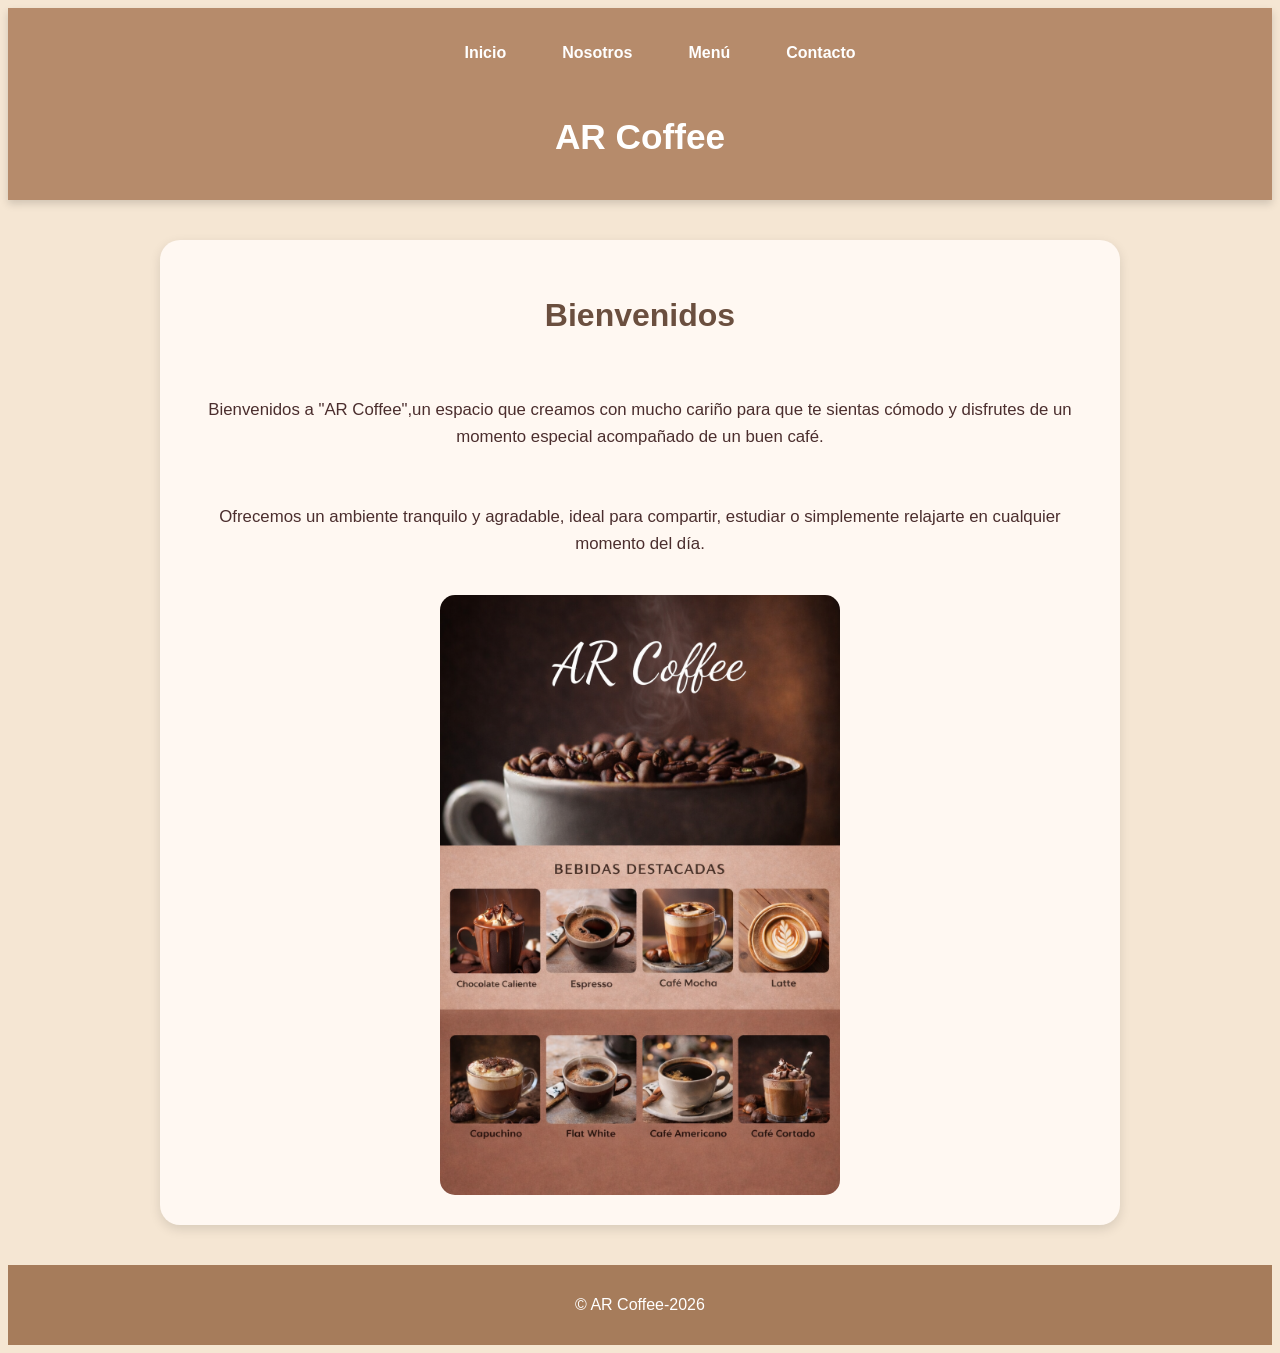
<file: index.html>
<!DOCTYPE html>
<html lang="en">
<head>
    <meta charset="UTF-8">
    <meta name="viewport" content="width=device-width, initial-scale=1.0">
    <title>"AR Coffee"</title>
    <link rel="stylesheet" href="assets/css/inicio.css">
</head>
<body>
    <header>
  <nav>
    <ul class="menu-nav">
      <li><a href="index.html">Inicio</a></li>
      <li><a href="nosotros.html">Nosotros</a></li>
      <li><a href="menu.html">Menú</a></li>
      <li><a href="contacto.html">Contacto</a></li>
    </ul>
  </nav>
             <h1>AR Coffee</h1>
</header>
     <main>
        <section> 
            <h2>Bienvenidos</h2>
            <p>
               Bienvenidos a "AR Coffee",un espacio que creamos con mucho cariño para 
               que te sientas cómodo y disfrutes de un momento especial acompañado de un buen café.
            </p>

            <p>
                Ofrecemos un ambiente tranquilo y agradable, ideal para compartir, estudiar o simplemente relajarte en cualquier momento del día.
            </p>
                <img src="img/Imagen.inicio1..png" alt="Café" class="ImagenPrincipal">
        </section>
   </main>
   <footer>
    <p>© AR Coffee-2026</p>
   </footer>
</body>
</html>
</file>
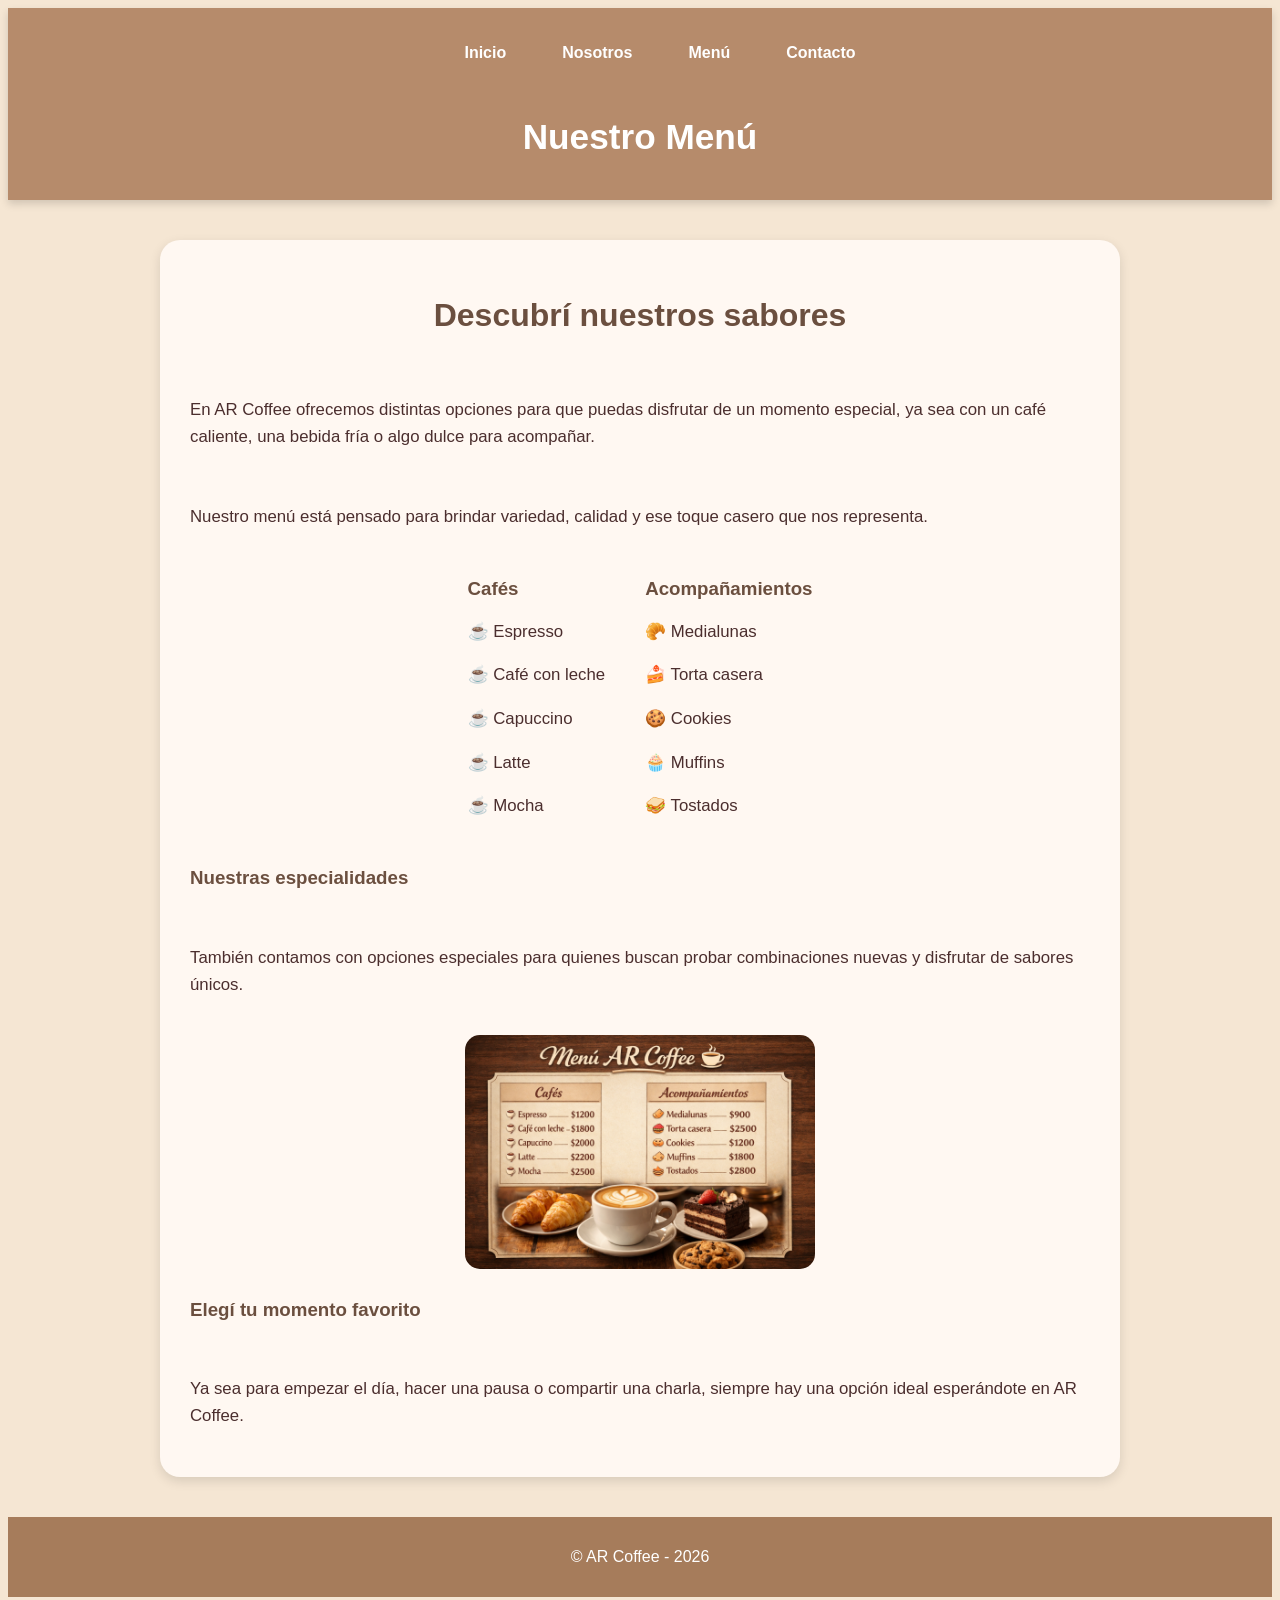
<file: menu.html>
<!DOCTYPE html>
<html lang="es">
<head>
    <meta charset="UTF-8">
    <meta name="viewport" content="width=device-width, initial-scale=1.0">
    <title>AR Coffee</title>
    <link rel="stylesheet" href="assets/css/menu.css">
</head>
<body>

    <!-- Header: contiene el menú de navegación y el título principal -->
    <header>
        <nav>
            <ul class="menu-nav">
                <li><a href="index.html">Inicio</a></li>
                <li><a href="nosotros.html">Nosotros</a></li>
                <li><a href="menu.html">Menú</a></li>
                <li><a href="contacto.html">Contacto</a></li>
            </ul>
        </nav>

        <h1>Nuestro Menú</h1>
    </header>

    <!-- Main: contiene el contenido principal de la página -->
    <main>
        <!-- Sección principal del menú -->
        <section>
            <h2>Descubrí nuestros sabores</h2>

            <p>
                En AR Coffee ofrecemos distintas opciones para que puedas disfrutar
                de un momento especial, ya sea con un café caliente, una bebida fría
                o algo dulce para acompañar.
            </p>

            <p>
                Nuestro menú está pensado para brindar variedad, calidad y ese toque
                casero que nos representa.
            </p>

            <!-- Contenedor de opciones del menú -->
            <div class="contenedor-menu">
                <!-- Primera columna del menú -->
                <div>
                    <h3>Cafés</h3>
                    <p>☕ Espresso</p>
                    <p>☕ Café con leche</p>
                    <p>☕ Capuccino</p>
                    <p>☕ Latte</p>
                    <p>☕ Mocha</p>
                </div>

                <!-- Segunda columna del menú -->
                <div>
                    <h3>Acompañamientos</h3>
                    <p>🥐 Medialunas</p>
                    <p>🍰 Torta casera</p>
                    <p>🍪 Cookies</p>
                    <p>🧁 Muffins</p>
                    <p>🥪 Tostados</p>
                </div>
            </div>

            <h3>Nuestras especialidades</h3>
            <p>
                También contamos con opciones especiales para quienes buscan probar
                combinaciones nuevas y disfrutar de sabores únicos.
            </p>

            <!-- Imagen representativa del menú -->
            <img src="img/imagen.menu.png" alt="ImagenMenú">

            <h3>Elegí tu momento favorito</h3>
            <p>
                Ya sea para empezar el día, hacer una pausa o compartir una charla,
                siempre hay una opción ideal esperándote en AR Coffee.
            </p>
        </section>
    </main>

    <!-- Footer: pie de página -->
    <footer>
        <p>© AR Coffee - 2026</p>
    </footer>

</body>
</html>
</file>
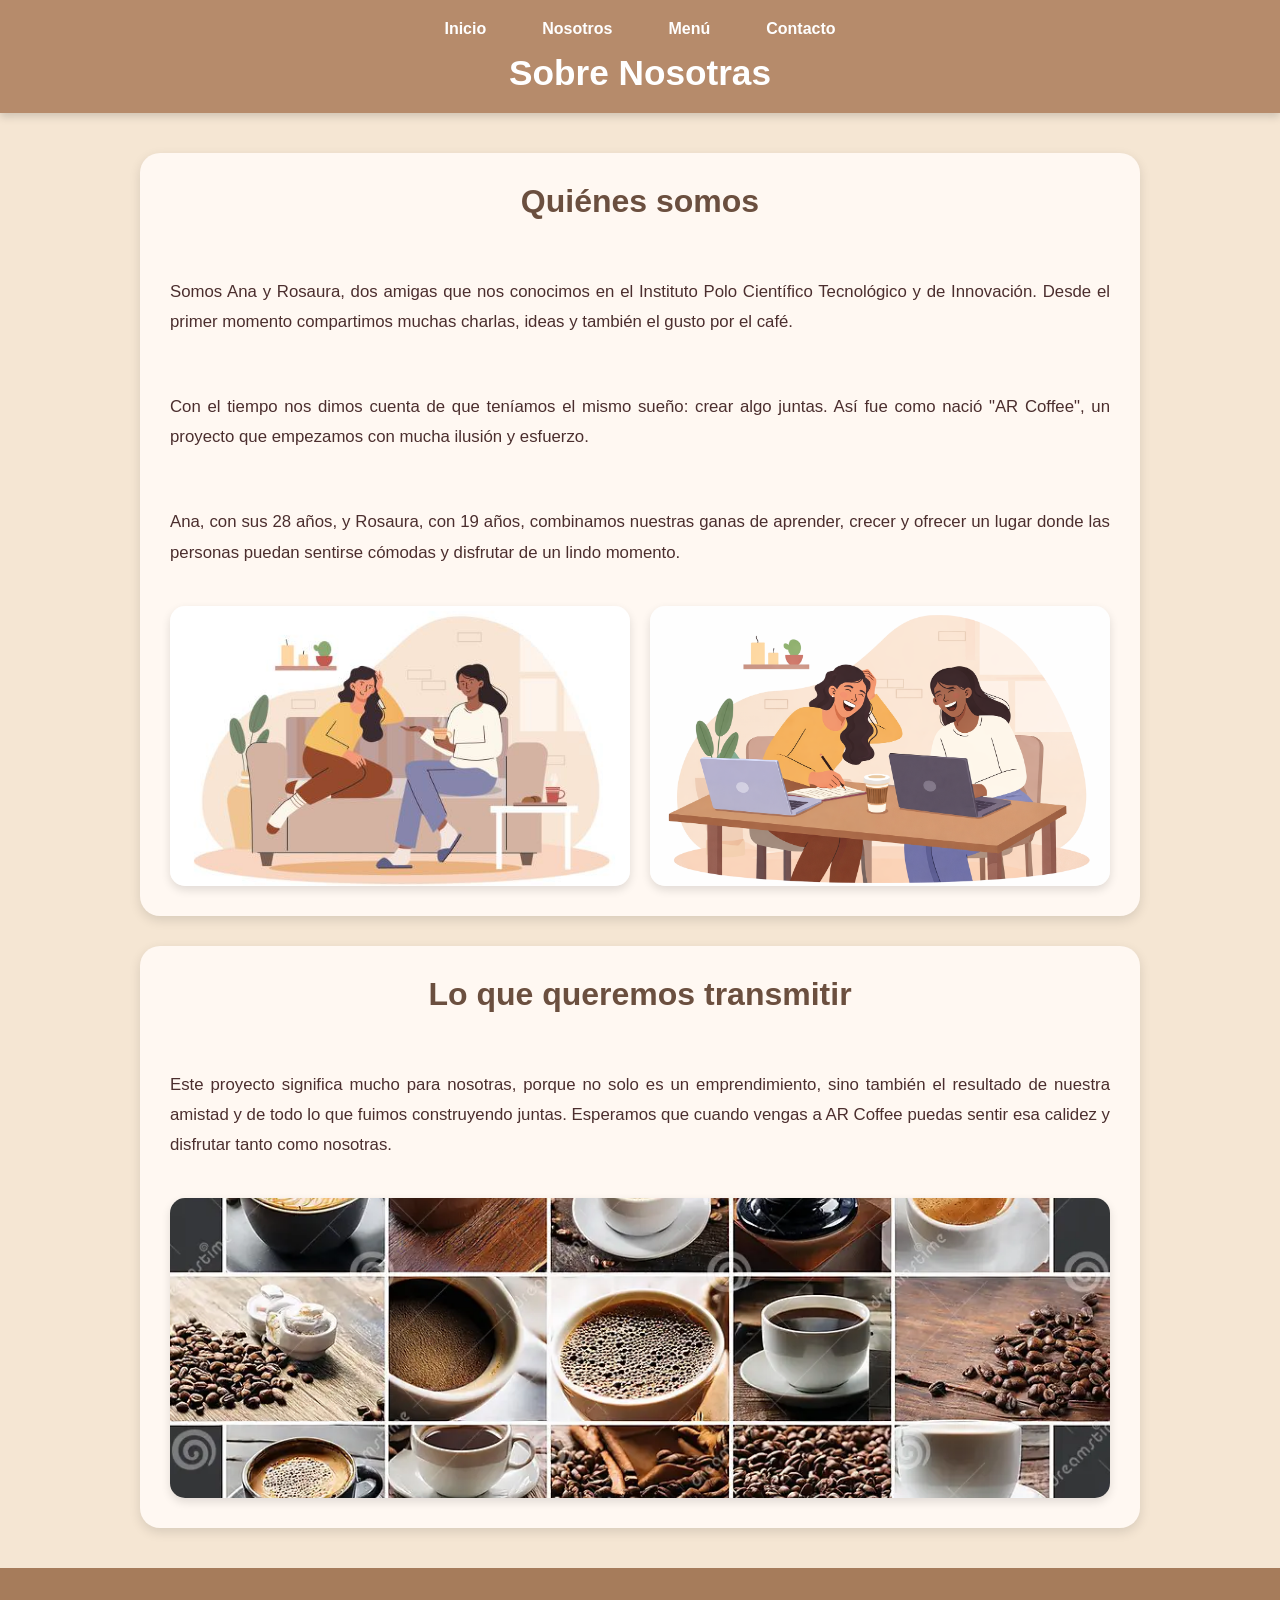
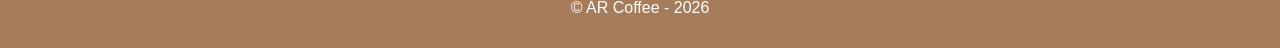
<file: nosotros.html>
<!DOCTYPE html>
<html lang="es">
<head>
    <meta charset="UTF-8">
    <meta name="viewport" content="width=device-width, initial-scale=1.0">
    <title>AR Coffee</title>
    <link rel="stylesheet" href="assets/css/nosotros.css">
</head>
<body>
    <header>
        <nav>
            <ul class="menu-nav">
                <li><a href="index.html">Inicio</a></li>
                <li><a href="nosotros.html">Nosotros</a></li>
                <li><a href="menu.html">Menú</a></li>
                <li><a href="contacto.html">Contacto</a></li>
            </ul>
        </nav>
        <h1>Sobre Nosotras</h1>
    </header>

    <main>
        <section>
            <h2>Quiénes somos</h2>

            <p>
                Somos Ana y Rosaura, dos amigas que nos conocimos en el Instituto Polo Científico Tecnológico y de Innovación.
                Desde el primer momento compartimos muchas charlas, ideas y también el gusto por el café.
            </p>

            <p>
                Con el tiempo nos dimos cuenta de que teníamos el mismo sueño: crear algo juntas.
                Así fue como nació "AR Coffee", un proyecto que empezamos con mucha ilusión y esfuerzo.
            </p>

            <p>
                Ana, con sus 28 años, y Rosaura, con 19 años, combinamos nuestras ganas de aprender, crecer
                y ofrecer un lugar donde las personas puedan sentirse cómodas y disfrutar de un lindo momento.
            </p>

            <img src="img/imagen.nosotras...jpg" alt="Nosotras">
            <img src="img/imagen.nosotras2.png" alt="Nosotras trabajando juntas">
        </section>

        <section>
            <h2>Lo que queremos transmitir</h2>

            <p>
                Este proyecto significa mucho para nosotras, porque no solo es un emprendimiento,
                sino también el resultado de nuestra amistad y de todo lo que fuimos construyendo juntas.
                Esperamos que cuando vengas a AR Coffee puedas sentir esa calidez y disfrutar tanto como nosotras.
            </p>

            <img src="img/imagen.cafes.webp" alt="Cafés de AR Coffee">
        </section>
    </main>

    <footer>
        <p>© AR Coffee - 2026</p>
    </footer>
</body>
</html>
</file>
<file: assets/css/inicio.css>
/* Estilos geral del cuerpo de la página web:
    colores base, tipografía
 y estructura principal de la página */

body {
    font-family: Arial, sans-serif;
    background-color: #f5e6d3;
     color: #4b2e2e;

    /* Utilizamos flex para organizar header, main y footer en columna */
    display: flex;
    flex-direction: column;
    min-height: 100vh;
}

/* header contiene el menú de la navegacion y el título principal */
header {
    background-color: #b68b6b;
    padding: 20px;

    /* centramos contenido verticalmente*/
    display: flex;
    flex-direction: column;
    align-items: center;
    gap: 15px;

    /* sombra para darle profundidad */
    box-shadow: 0 4px 8px rgba(0,0,0,0.15);
}

/* Estilo del título principal */
header h1 {
    color: white;
    font-size: 2.2rem;
}

/* Organizamos el menú de navegación*/
.menu-nav {
    list-style: none; /* sacamos los puntitos */
    display: flex;
    gap: 20px;
    flex-wrap: wrap;
    justify-content: center;
}

/*Diseño de los enlaces */
.menu-nav li a {
    text-decoration: none;
    color: white;
    font-weight: bold;
    padding: 10px 18px;
    border-radius: 20px;
    transition: 0.3s; 
}

/* Efecto al pasar el mouse */
.menu-nav li a:hover {
    background-color: #e6ccb2; /* cambia color */
    color: #4b2e2e;
    transform: scale(1.05); 
}

/* Main el contenido*/
main {
    flex: 1; /* ocupa todo el espacio disponible */
    display: flex;
    justify-content: center;
    align-items: center;
    padding: 40px 20px;
}

/*Sección principal:contenido de la Bienvenida */
section {
    background-color: #fff8f2;;
    width: 90%;
    max-width: 900px;
    padding: 30px;
    border-radius: 20px;

    /* Usamos flexblox para ordenar contenido en columna*/
    display: flex;
    flex-direction: column;
    align-items: center;
    text-align: center;
    gap: 20px;

    box-shadow: 0 4px 12px rgba(0,0,0,0.12);
}

/* Título de la Bienvenida */
section h2 {
    font-size: 2rem;
    color: #6b4f3f;
}

/* Texto de los párrafos */
section p {
    font-size: 1.05rem;
    line-height: 1.6;
}

/* Imagen principal del sitio: ajustamos tamaño y agregamos efectos */
.ImagenPrincipal {
    width: 100%;
    max-width: 400px;
    border-radius: 15px;
    transition: 0.3s;
}

/* Agregamos efectos hover en la imagen, para cuando pasa el mouse */
.ImagenPrincipal:hover {
    transform: scale(1.03);
}

/*Footer (pie de página)*/
footer {
    background-color:#a67c5b;;
    color: white;
    text-align: center;
    padding: 15px;
}
</file>
<file: assets/css/menu.css>
body {
    font-family: Arial, sans-serif;
    background-color: #f5e6d3;
    color: #4b2e2e;


    /* Utilizamos flex para organizar header, main y footer en columna */
    display: flex;
    flex-direction: column;
    min-height: 100vh;
}

/* header contiene el menú de la navegacion y el título principal */
header {
    background-color: #b68b6b;
    padding: 20px;

    /* centramos contenido verticalmente*/
    display: flex;
    flex-direction: column;
    align-items: center;
    gap: 15px;

    /* sombra para darle profundidad */
    box-shadow: 0 4px 8px rgba(0,0,0,0.15);
}

/* Estilo del título principal */
header h1 {
    color: white;
    font-size: 2.2rem;
}

/* Organizamos el menú de navegación*/
.menu-nav {
    list-style: none; /* sacamos los puntitos */
    display: flex;
    gap: 20px;
    flex-wrap: wrap;
    justify-content: center;
}

/*Diseño de los enlaces */
.menu-nav li a {
    text-decoration: none;
    color: white;
    font-weight: bold;
    padding: 10px 18px;
    border-radius: 20px;
    transition: 0.3s; 
}

/* Efecto al pasar el mouse */
.menu-nav li a:hover {
    background-color: #e6ccb2; /* cambia color */
    color: #4b2e2e;
    transform: scale(1.05); 
}

/* Main el contenido*/
main {
    flex: 1; /* ocupa todo el espacio disponible */
    display: flex;
    justify-content: center;
    align-items: center;
    padding: 40px 20px;
}

/* Sección principal */
section {
    background-color: #fff8f2;
    width: 90%;
    max-width: 900px;
    padding: 30px;
    border-radius: 20px;

    /* usamos flex para ordenar todo en columna */
    display: flex;
    flex-direction: column;
    gap: 20px;

    box-shadow: 0 4px 12px rgba(0,0,0,0.12);
}

.contenedor-menu{
    display: flex; 
    flex-direction: row;
    justify-content: center;
    gap: 40px
}
section h2 {
    text-align: center;
    font-size: 2rem;
    color: #6b4f3f;
}

/* Subtítulos como contacto, email, ubicación, horario */
section h3 {
    color: #6b4f3f;
    margin-top: 10px;
}

/* Texto de los párrafos */
section p {
    font-size: 1.05rem;
    line-height: 1.6;
}

/* Imagen dentro de contacto */
section img {
    width: 100%;
    max-width: 350px;
    border-radius: 15px;
    align-self: center;
    transition: 0.3s;
}

/* Efecto al pasar el mouse en la imagen */
section img:hover {
    transform: scale(1.03);
}

/* Mapa */
section iframe {
    width: 100%;
    height: 300px;
    border-radius: 15px;
    border: none;
}

/* Footer (pie de página)*/
footer {
    background-color:#a67c5b;
    color: white;
    text-align: center;
    padding: 15px;
}
</file>
<file: assets/css/nosotros.css>
/* Estilos generales del cuerpo de la página web:
   colores base, tipografía
   y estructura principal de la página */

body {
    font-family: Arial, sans-serif;
    background-color: #f5e6d3;
    color: #4b2e2e;
    margin: 0;

    /* Utilizamos flex para organizar header, main y footer en columna */
    display: flex;
    flex-direction: column;
    min-height: 100vh;
}

/* Header contiene el menú de navegación y el título principal */
header {
    background-color: #b68b6b;
    padding: 20px;

    /* centramos contenido verticalmente */
    display: flex;
    flex-direction: column;
    align-items: center;
    gap: 15px;

    /* sombra para darle profundidad */
    box-shadow: 0 4px 8px rgba(0, 0, 0, 0.15);
}

/* Estilo del título principal */
header h1 {
    color: white;
    font-size: 2.2rem;
    margin: 0;
}

/* Organizamos el menú de navegación */
.menu-nav {
    list-style: none; /* sacamos los puntitos */
    display: flex;
    gap: 20px;
    flex-wrap: wrap;
    justify-content: center;
    padding: 0;
    margin: 0;
}

/* Diseño de los enlaces */
.menu-nav li a {
    text-decoration: none;
    color: white;
    font-weight: bold;
    padding: 10px 18px;
    border-radius: 20px;
    transition: 0.3s;
}

/* Efecto al pasar el mouse */
.menu-nav li a:hover {
    background-color: #e6ccb2; /* cambia color */
    color: #4b2e2e;
    transform: scale(1.05);
}

/* Main: contiene todas las secciones de la página */
main {
    flex: 1;
    width: 100%;
    padding: 40px 20px;
    box-sizing: border-box;

    /* ordenamos las secciones en columna */
    display: flex;
    flex-direction: column;
    align-items: center;
    gap: 30px;
}

/* Secciones principales del contenido */
section {
    background-color: #fff8f2;
    width: 90%;
    max-width: 1000px;
    padding: 30px;
    border-radius: 20px;
    box-shadow: 0 4px 12px rgba(0, 0, 0, 0.12);
    box-sizing: border-box;
}

/* Títulos de cada sección */
section h2 {
    font-size: 2rem;
    color: #6b4f3f;
    text-align: center;
    margin-top: 0;
    margin-bottom: 20px;
}

/* Texto de los párrafos:
   no queda completamente centrado para que se vea más prolijo */
section p {
    font-size: 1.05rem;
    line-height: 1.8;
    text-align: justify;
    margin-bottom: 18px;
}

/* Imágenes generales dentro de las secciones */
section img {
    border-radius: 15px;
    box-shadow: 0 4px 10px rgba(0, 0, 0, 0.12);
    transition: 0.3s;
    object-fit: cover;
}

/* Efecto al pasar el mouse en las imágenes */
section img:hover {
    transform: scale(1.03);
}

/* Primera sección:
   usamos grid para que el texto quede arriba
   y abajo las dos imágenes alineadas */
main section:first-of-type {
    display: grid;
    grid-template-columns: 1fr 1fr;
    gap: 20px;
}

/* El título ocupa todo el ancho */
main section:first-of-type h2 {
    grid-column: 1 / 3;
}

/* Los párrafos ocupan todo el ancho */
main section:first-of-type p {
    grid-column: 1 / 3;
}

/* Las dos imágenes de la primera sección:
   quedan una al lado de la otra y del mismo tamaño */
main section:first-of-type img {
    width: 100%;
    height: 280px;
}

/* Segunda sección:
   la dejamos más simple y prolija */
main section:last-of-type {
    display: flex;
    flex-direction: column;
    gap: 20px;
}
/* Imagen final:
   ocupa todo el ancho de la sección */
main section:last-of-type img {
    width: 100%;
    height: 300px; /* podés ajustar la altura */
    object-fit: cover; /* evita que se deforme */
    border-radius: 15px;
}

/* Footer (pie de página) */
footer {
    background-color: #a67c5b;
    color: white;
    text-align: center;
    padding: 15px;
    margin-top: auto;
}
</file>
